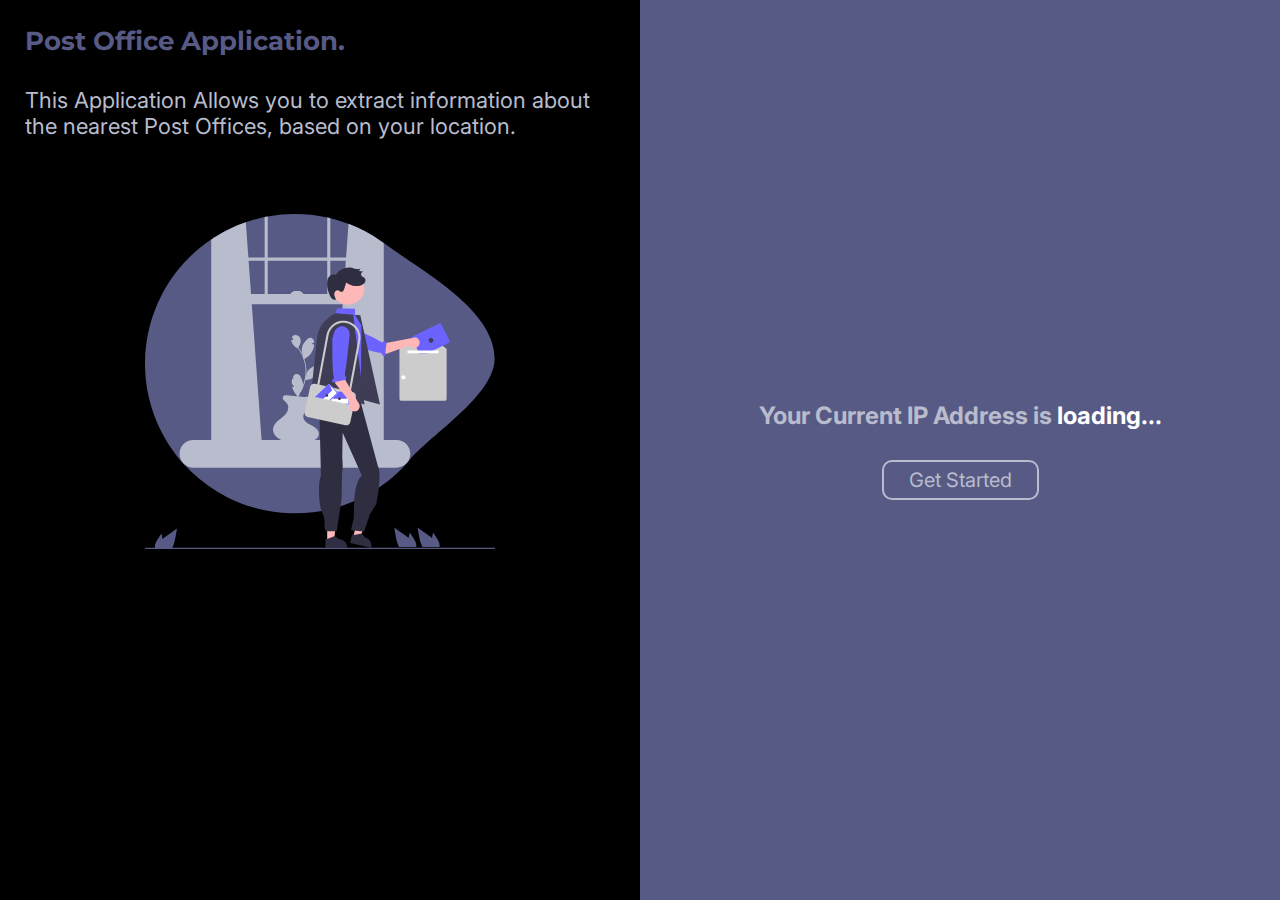
<file: index.html>
<!DOCTYPE html>
<html lang="en">
	<head>
		<meta charset="UTF-8" />
		<meta name="viewport" content="width=device-width, initial-scale=1.0" />
		<title>Document</title>

		<link rel="stylesheet" href="./style.css" />
	</head>
	<body>
		<div class="main">
			<div class="left">
				<div class="first">
					<h3>Post Office Application.</h3>

					<p>
						This Application Allows you to extract information about
						the nearest Post Offices, based on your location.
					</p>
				</div>

				<div class="second">
					<img src="./undraw_messenger_re_8bky 1.svg" alt="" />
				</div>
			</div>

			<div class="right">
				<div class="container">
					<h2>
						Your Current IP Address is
						<span id="gfg">loading...</span>
					</h2>
					<button id="start">Get Started</button>
				</div>
			</div>
		</div>

		<script src="https://ajax.googleapis.com/ajax/libs/jquery/3.2.1/jquery.min.js"></script>

		<script src="./script.js"></script>
	</body>
</html>
</file>
<file: style.css>
@import url("https://fonts.googleapis.com/css2?family=Inter:wght@100;200;300;400;500;600;700;800;900&family=Montserrat:wght@100;200;300;400;500;600;700;800;900&display=swap");

/* font-family: 'Inter', sans-serif;
font-family: 'Montserrat', sans-serif; */

* {
	margin: 0;
	padding: 0;
	box-sizing: border-box;
}

.main {
	width: 100%;
	height: 100vh;
	display: flex;
}

.main .left,
.main .right {
	flex-basis: 50%;
}

.main .left {
	background: #000;
}

.main .right {
	background: #575a85;
	display: flex;
	justify-content: center;
	align-items: center;
}

.main .left .first {
	padding-left: 25px;
	padding-top: 25px;
	padding-right: 25px;
}

.main .left .first h3 {
	color: #575a85;
	font-family: Montserrat;
	font-size: 26px;
	font-style: normal;
	font-weight: 700;
	line-height: normal;
	margin-bottom: 30px;
}

.main .left .first p {
	color: #b8bccc;
	font-family: Inter;
	font-size: 22px;
	font-style: normal;
	font-weight: 400;
	line-height: normal;
	margin-bottom: 30px;
}

.main .left .second {
	display: flex;
	justify-content: center;
	align-items: center;
	margin-top: 45px;
	padding: 30px;
}

.main .left .second > img {
	width: 45%;
	width: 350px;
}

.main .right .container {
	display: flex;
	justify-content: center;
	align-items: center;
	flex-direction: column;
	gap: 30px;
}

.main .right .container h2 {
	color: #b8bccc;
	font-family: Inter;
	font-size: 24px;
	font-style: normal;
	font-weight: 700;
	line-height: normal;
}

.main .right .container span {
	color: #fff;
	font-family: Inter;
	font-size: 24px;
	font-style: normal;
	font-weight: 700;
	line-height: normal;
}

.main .right .container button {
	color: #b8bccc;
	font-family: Inter;
	font-size: 20px;
	padding: 6px 25px;
	font-style: normal;
	font-weight: 400;
	line-height: normal;
	border-radius: 10px;
	border: 2px solid #b8bccc;
	background: #575a85;
}
</file>
